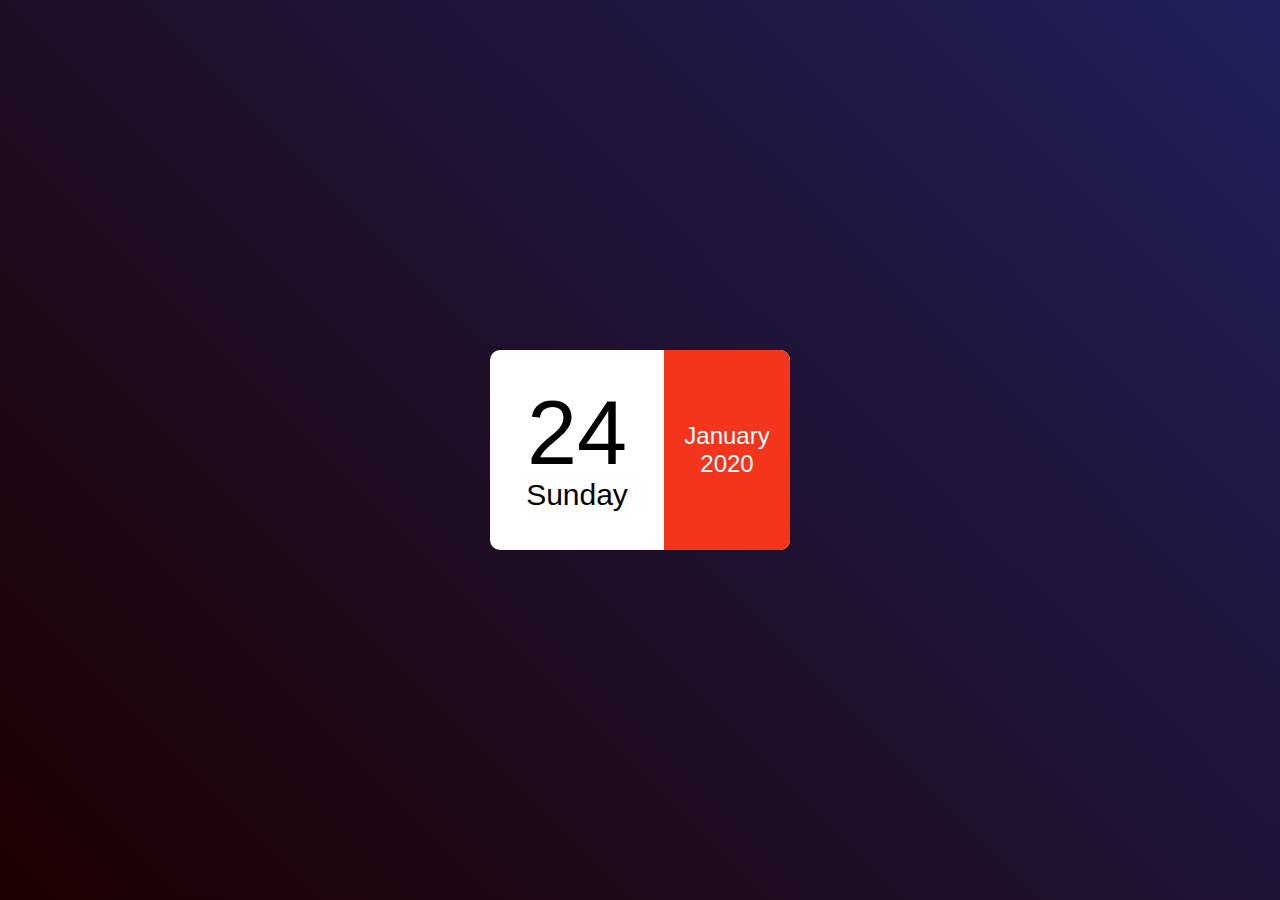
<file: main.html>
<!DOCTYPE html>
<html lang="en">
<head>
     <meta charset="UTF-8">
     <meta name="viewport" content="width=device-width, initial-scale=1.0">
     <title>Mini Calender Using JavaScript</title>
     <link rel="stylesheet" href="style.css">
</head>
<body>
     <div class="hero">
          <div class="calender">
               <div class="left">
                    <p id="date">01</p>
                    <p id="day">Sunday</p>
               </div>
               <div class="right">
                    <p id="month">January</p>
                    <p id="year">2020</p>
               </div>
          </div>
     </div>

<script src="index.js"></script>
</body>
</html>
</file>
<file: style.css>
*{
     margin: 0;
     padding: 0;
     font-family: 'Poppins', sans-serif;
     box-sizing: border-box;
}

.hero{
     width: 100%;
     min-height: 100vh;
     background: linear-gradient(45deg, #1d0000, #20205b);
     display: flex;
     align-items: center;
     justify-content: center;
}
.calender{
     width: 300px;
     height: 200px;
     background-color: #fff;
     display: flex;
     align-items: center;
     border-radius: 10px;
}
.left, .right{
     height: 100%;
     display: flex;
     align-items: center;
     justify-content: center;
     flex-direction: column;
     font-size: 24px;
}
.right{
     width: 42%;
     background: #f4351e;
     color: white;
     border-top-right-radius: 10px;
     border-bottom-right-radius: 10px;
}

.left{
     width: 58%;
}

#date{
     font-size: 90px;
     line-height: 90px;
}
#day{
     font-size: 30px;
}
</file>
